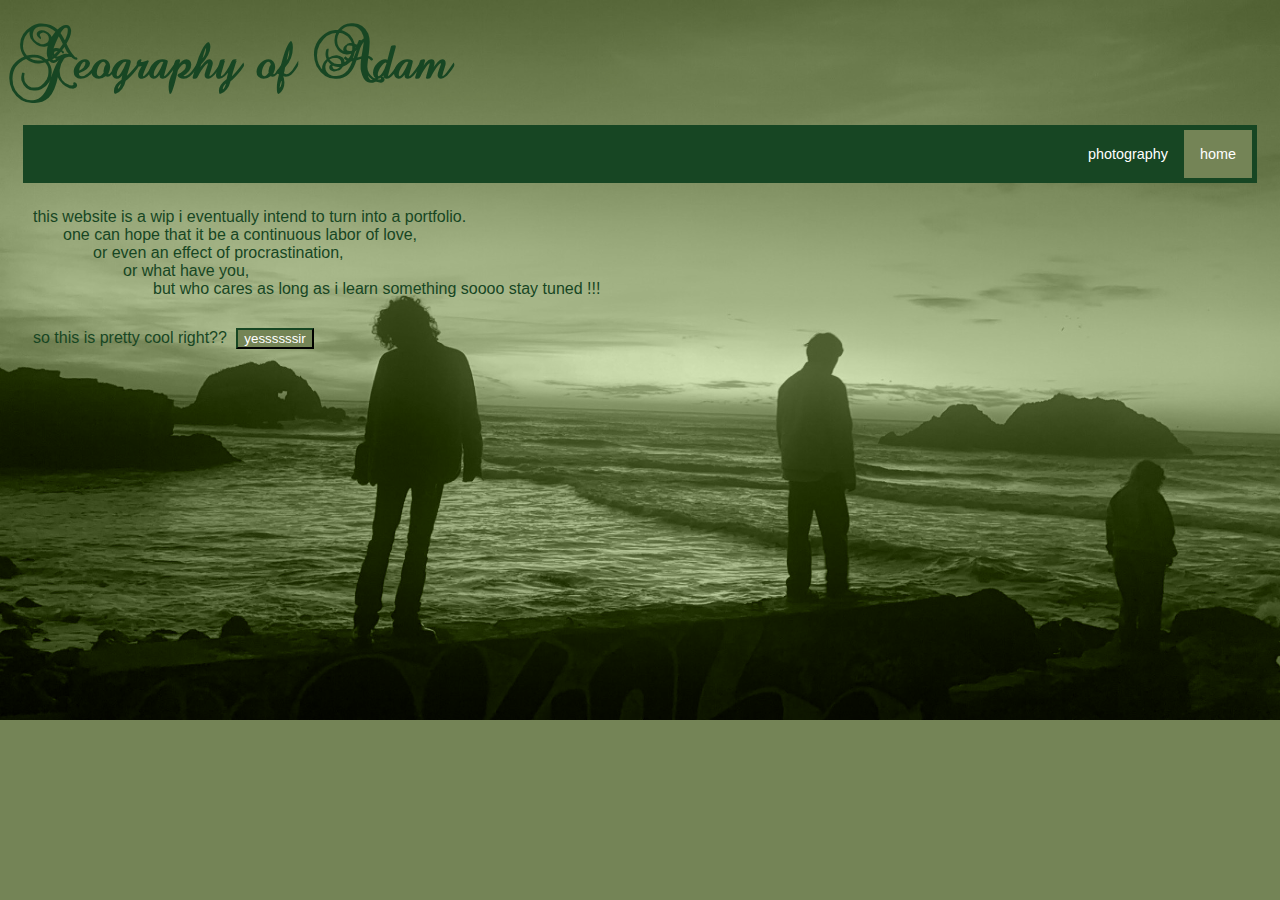
<file: index.html>
<!DOCTYPE html>
<html lang="en-US">
    <head>
        <meta charset="utf-8">
        <meta name="viewport" content="width=device-width, initial-scale=1.0">
        <link rel="stylesheet" href="styles.css">
        <script src="myScript.js"></script>
        <title>geography of adam</title>
    </head>

    <body class="indexbackground">
        <h1>Geography of Adam</h1>
        <ul>
            <li><a class="active" href="index.html">home</a></li>
            <li><a href="topography.html">photography</a></li>
        </ul>
        </nav>
        <p>this website is a wip i eventually intend to turn into a portfolio.<br>
            <span style="margin:30px">one can hope that it be a continuous labor of love,</span><br>
            <span style="margin:60px">or even an effect of procrastination,</span><br>
            <span style="margin:90px">or what have you,</span><br>
            <span style="margin:120px">but who cares as long as i learn something soooo stay tuned !!!</span></p>

<!--figure out php and make a suggestions form        <aside>
            <form action="suggestions.php">
                <label for="usrinput">what should i add / what would you like to see?</label><br>
                <input type="text" id="suggestions"><br>
                <input type="submit" value="submit">
            </form>
        </aside>
    -->
        
    </body>
    <footer>
        <p id="demo">so this is pretty cool right??
        <button style="margin:5px;background-color:rgb(116, 132, 86);color:white;border-color:rgb(23, 70, 35)" onclick="test()">yessssssir</button></p>
    </footer>
</html>
</file>
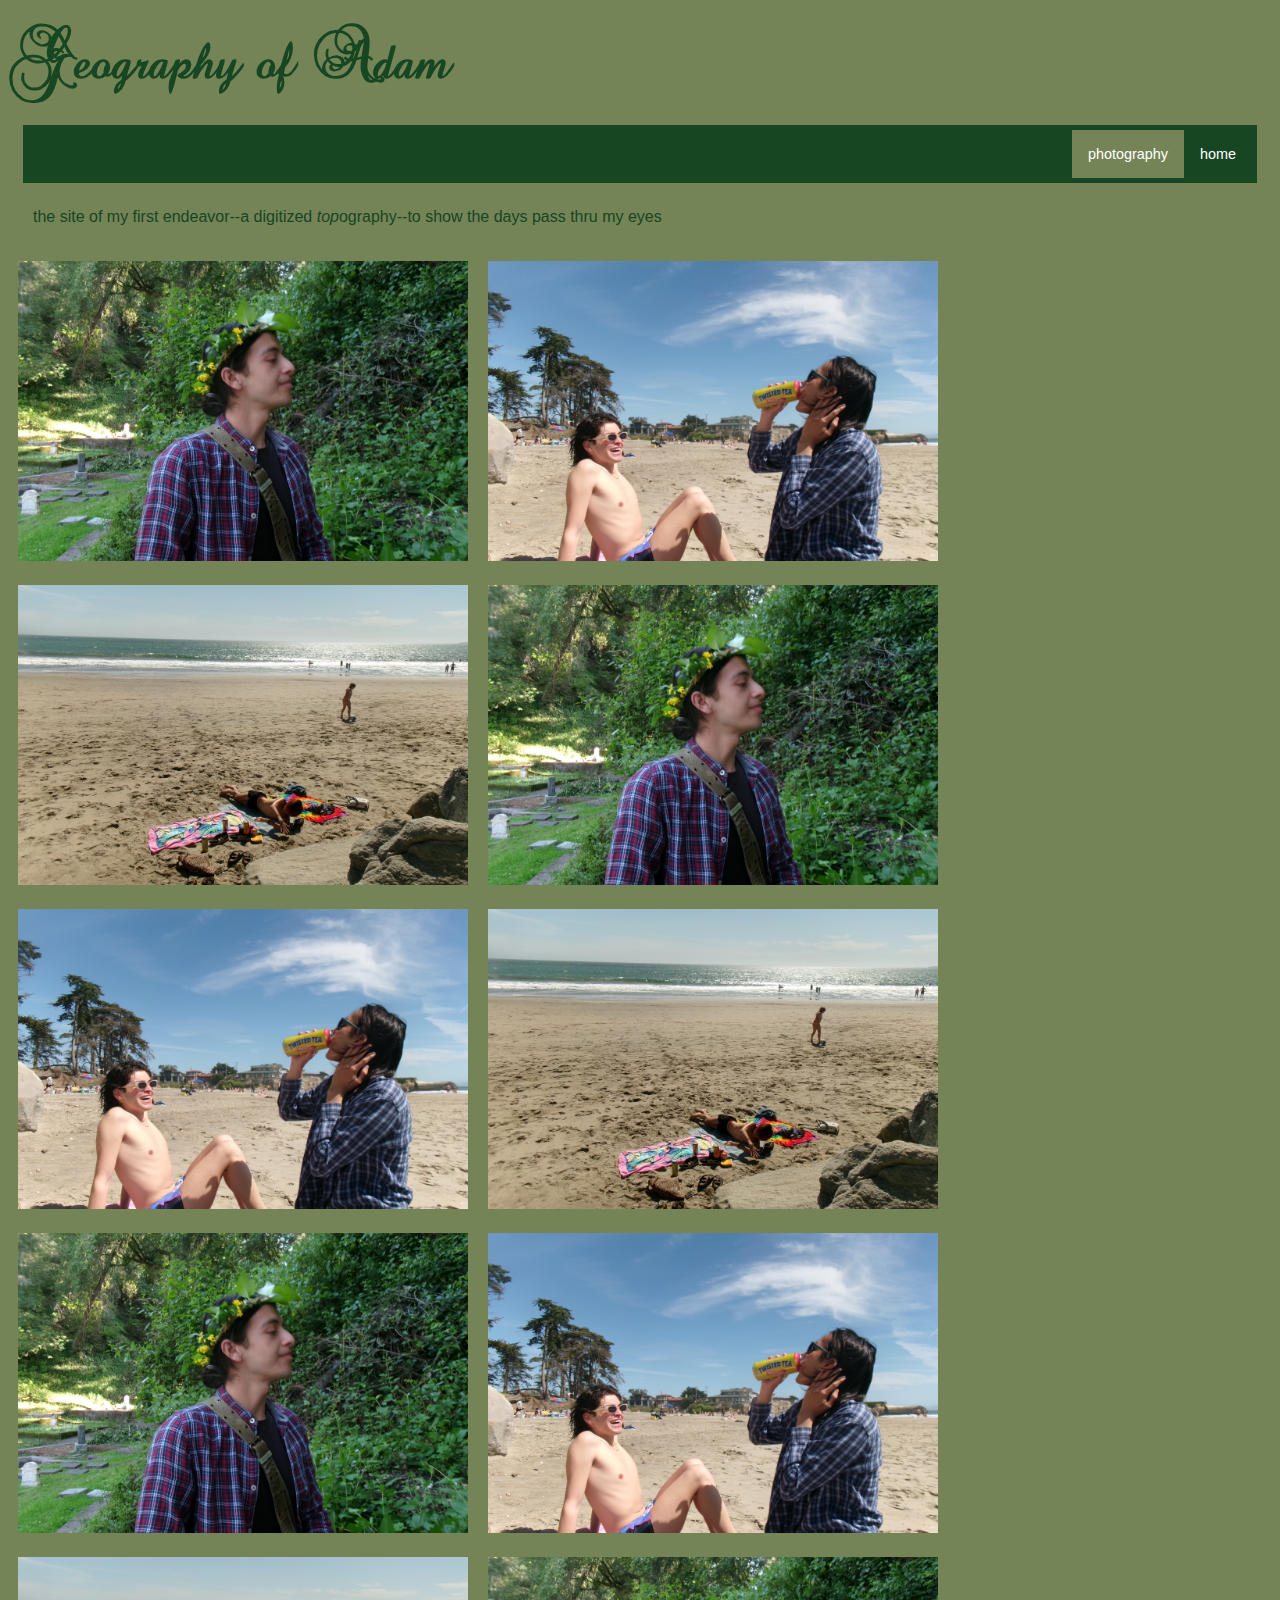
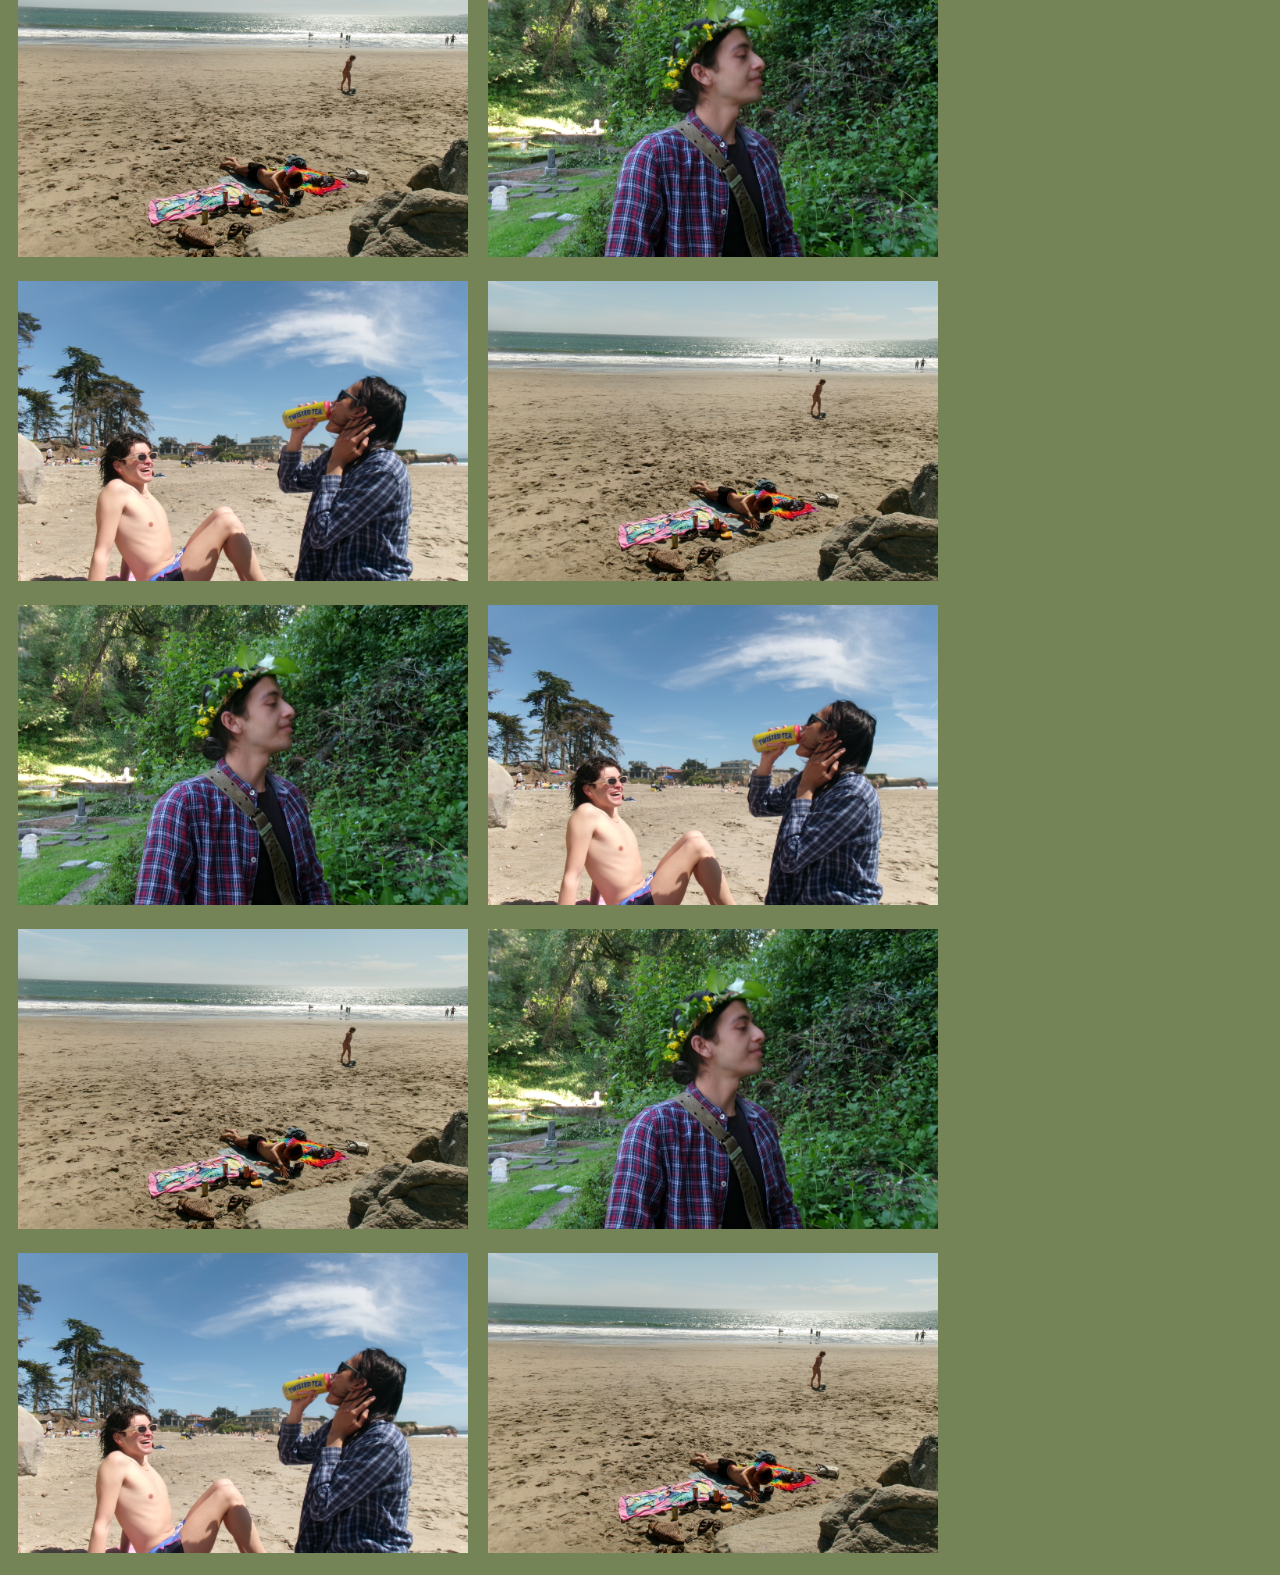
<file: topography.html>
<!DOCTYPE html>
<html>
    <head>
        <title>topography of adam</title>
        <link rel="stylesheet" href="styles.css">
        <meta name="viewport" content="width=device-width, initial-scale=1.0">
    </head>
    <body>
        <h1>Geography of Adam</h1>
            <ul>
                <li><a href="index.html">home</a></li>
                <li><a class="active" href="topography.html">photography</a></li>
                <li><a href="songs.html"></a></li>
            </ul>

        <p>the site of my first endeavor--a digitized <em>top</em>ography--to show the days pass thru my eyes</p>        
<!--        <div class="gallery">
            <div><img src="resources/topography/100_0457.JPG"></div>
            <div><img src="resources/topography/100_0460.JPG"></div>
            <div><img src="resources/topography/100_0462.JPG"></div>
            <div><img src="resources/topography/100_0457.JPG"></div>
            <div><img src="resources/topography/100_0460.JPG"></div>
            <div><img src="resources/topography/100_0462.JPG"></div>
            <div><img src="resources/topography/100_0457.JPG"></div>
            <div><img src="resources/topography/100_0460.JPG"></div>
            <div><img src="resources/topography/100_0462.JPG"></div>
        </div>
    -->
        <div class="gallery" id="imgcontainer"></div>
        <script>
            const imageNames = [
                '100_0457.JPG',
                '100_0460.JPG',
                '100_0462.JPG',
                '100_0457.JPG',
                '100_0460.JPG',
                '100_0462.JPG',
               '100_0457.JPG',
                '100_0460.JPG',
                '100_0462.JPG','100_0457.JPG',
                '100_0460.JPG',
                '100_0462.JPG','100_0457.JPG',
                '100_0460.JPG',
                '100_0462.JPG','100_0457.JPG',
                '100_0460.JPG',
                '100_0462.JPG',
            ];

            const gallery = document.getElementById('imgcontainer');
            imageNames.forEach(name => {
                const img = document.createElement('img');
                img.src = `resources/topography/${name}`;
                img.alt = name;
                gallery.appendChild(img);
            });
        </script>


    </body>
</html>
</file>
<file: styles.css>
@font-face {
  font-family: precious;
  src: url(resources/Precious.ttf);
}
body {
    background-color: rgb(116, 132, 86);
  }
  h1,
  h2,
  h3,
  h4,
  h5,
  h6 {
    color: rgb(23, 70, 35);
    font-family:precious;
    text-align: left;
    font-size: 4vw;
    @media only screen and (max-width: 600px) {
      font-size: 8vw;
    }
  }

.indexbackground {
  background-image: url(resources/index/IMG_2115.jpeg);
  background-repeat: no-repeat;
  background-position:fixed;
  background-size:cover;
  background-blend-mode:luminosity;
  @media only screen and (min-width: 600px) { 
        background-image: url(resources/index/IMG_3577.JPG);
    }
  }
p {
    color: rgb(23, 70, 35);
    text-align:left;
    font-family:Verdana, Geneva, Tahoma, sans-serif;
    margin:25px;
    overflow:hidden;
  }

ul {
    list-style-type: none;
    margin: 15px;
    padding: 5px;
    overflow:hidden;
    background-color: rgb(23, 70, 35);
    position:sticky;
    position:-webkit-sticky;
    top:1vw;
}
li {
  float:right;
}
li a {
    display:block;
    color: white;
    padding: 16px;
    text-align: center;
    text-decoration: none;
    font-family:Verdana, Geneva, Tahoma, sans-serif;
    font-size: 90%;
}
li a:hover {
    background-color: rgb(59, 49, 64);
  }
.active {
  background-color:rgb(116, 132, 86);
}
.gallery {
  display:-ms-inline-grid;
  grid-auto-rows: 450px;
  max-width: 100%;
  height:auto;
}
.gallery > div {
  justify-content: space-evenly;
  margin:auto;
  float:inline-start;
}
.gallery img {
    width: 450px;
    height: 300px;
    padding: 10px;
    @media only screen and (max-width: 600px) {
      width:300px;
      height:200px;
    }
}
</file>
